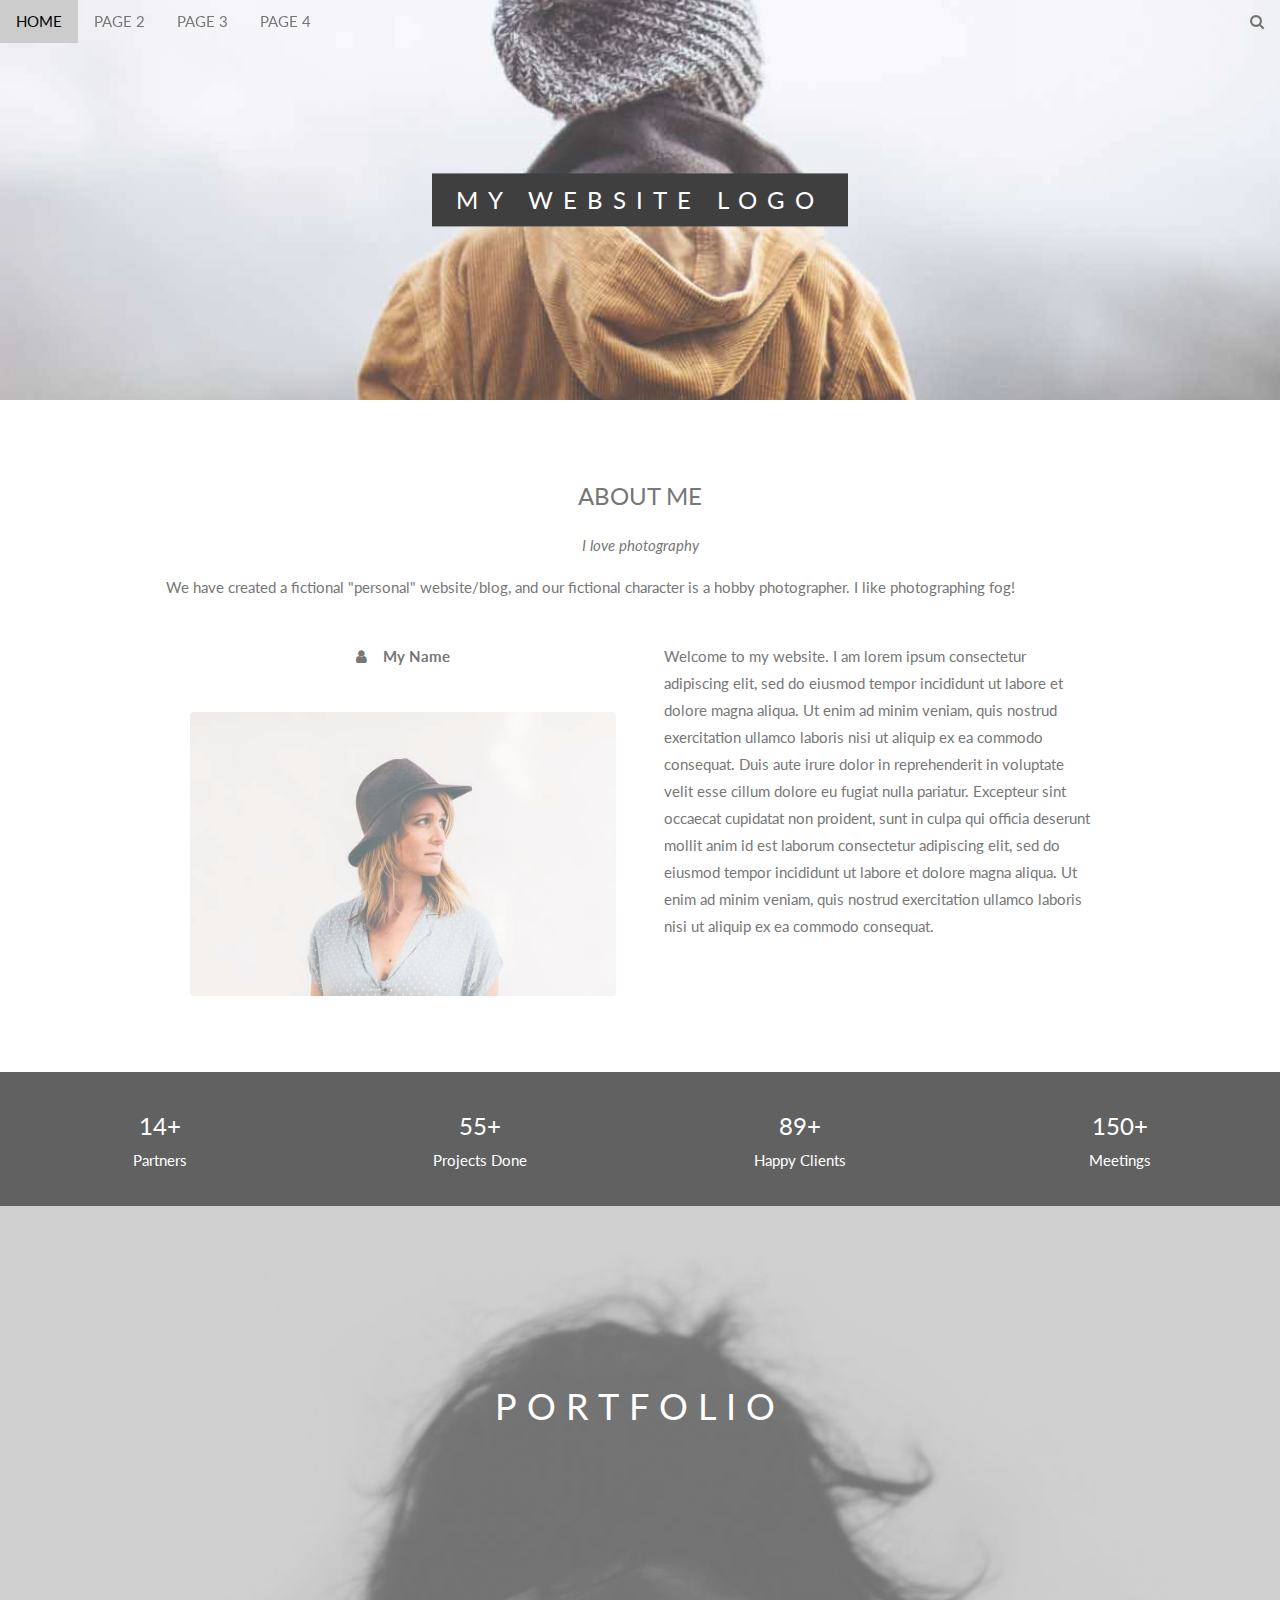
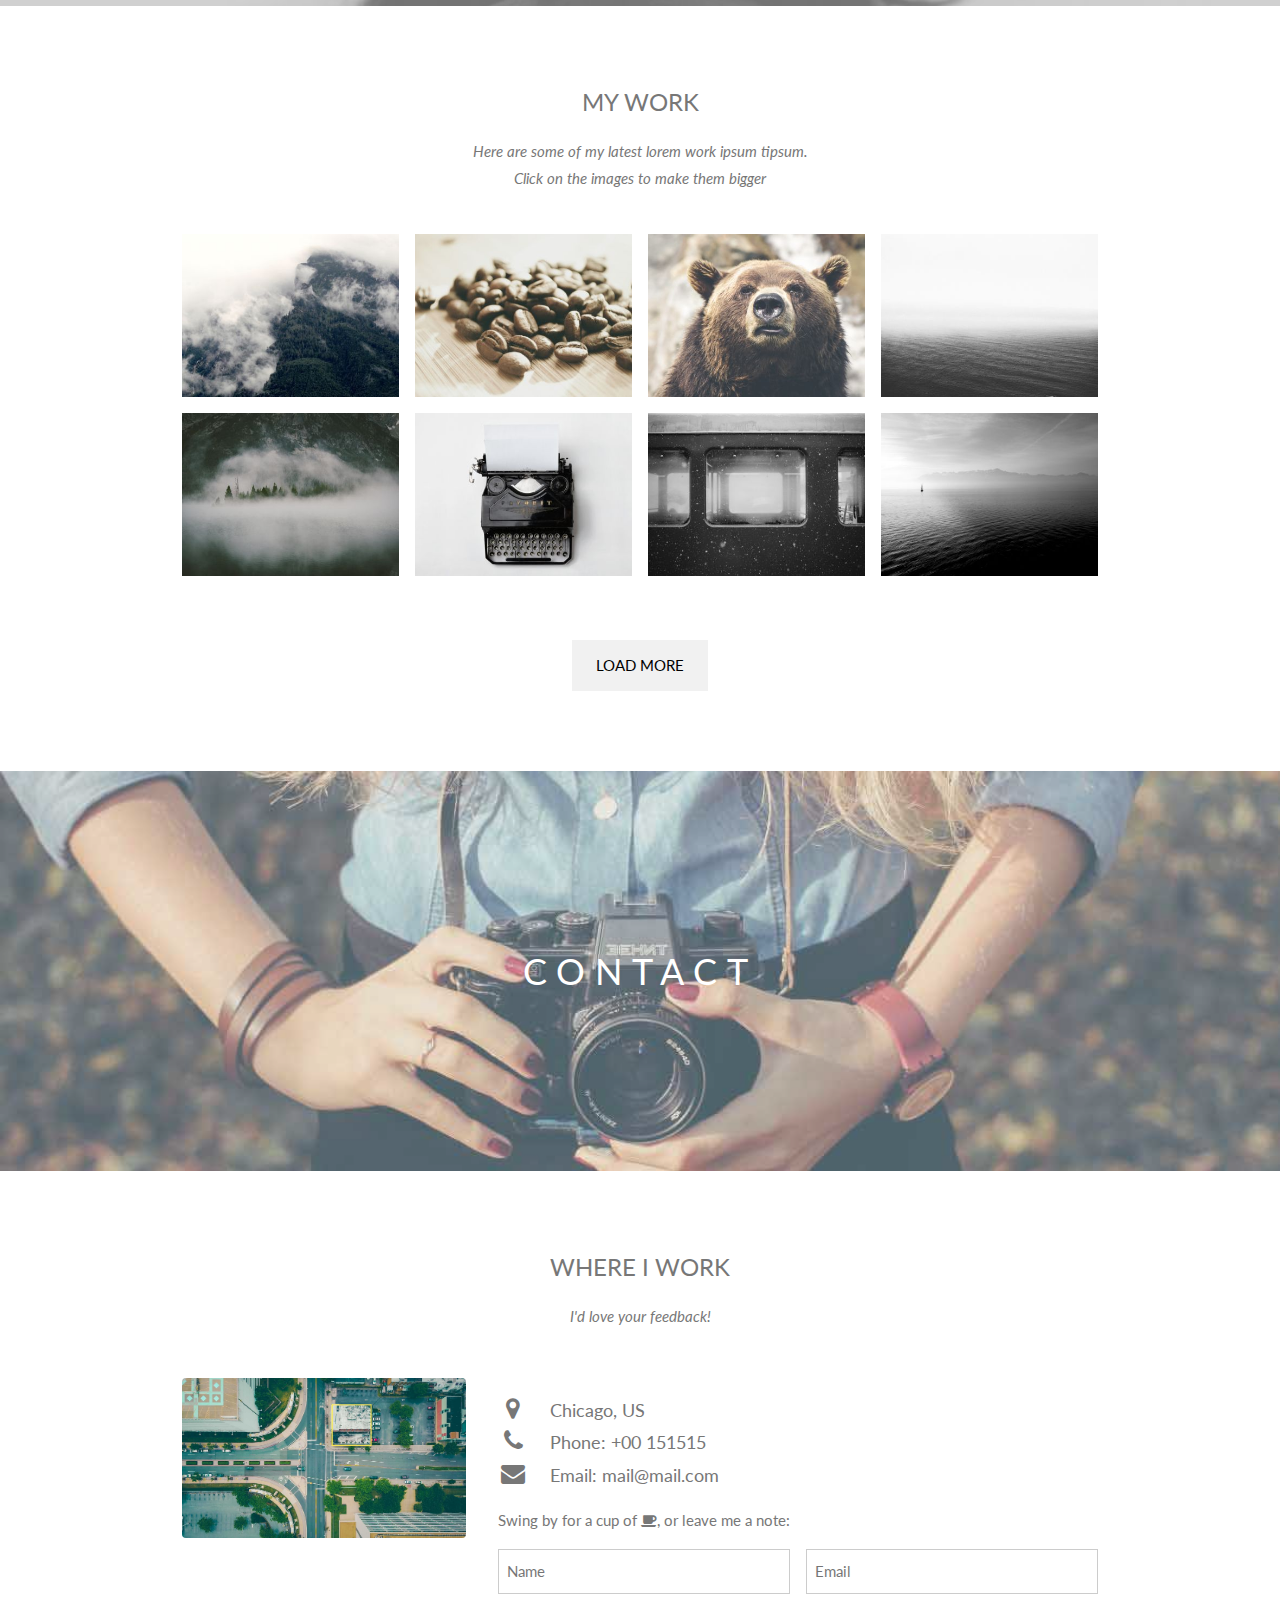
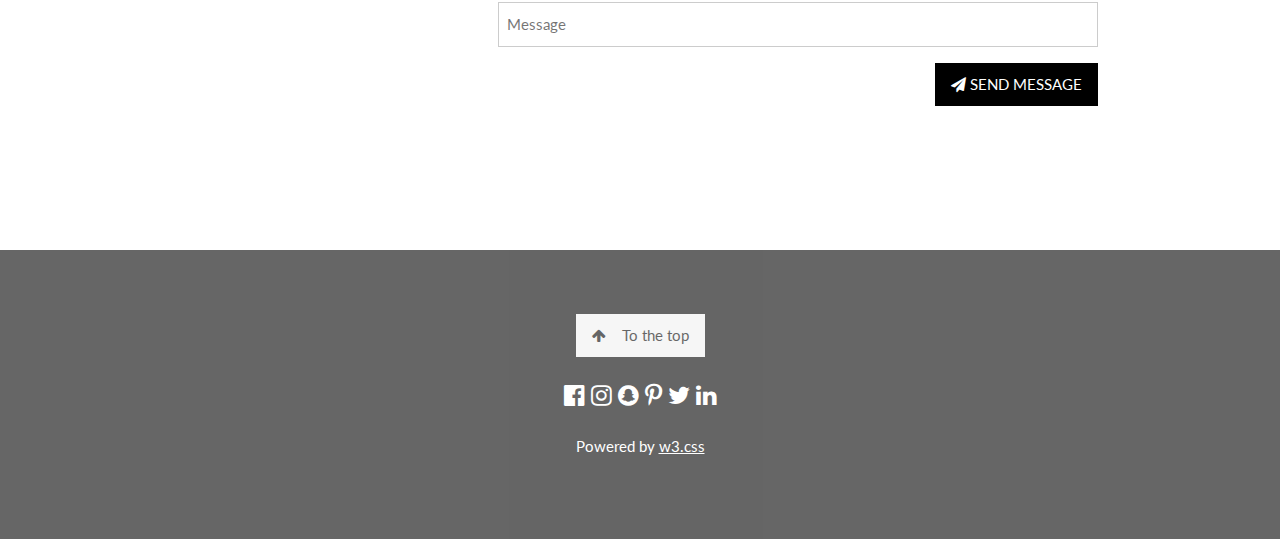
<file: project_5_files/index.html>
<!DOCTYPE html>

<html>
<title>W3.CSS Template</title>
<meta charset="UTF-8">
<meta name="viewport" content="width=device-width, initial-scale=1">
<link rel="stylesheet" href="css/w3.css">
<link rel="stylesheet" href="css/extras.css">
<link rel="stylesheet" href="https://fonts.googleapis.com/css?family=Lato">
<link rel="stylesheet" href="https://cdnjs.cloudflare.com/ajax/libs/font-awesome/4.7.0/css/font-awesome.min.css">
<body>

<!-- Navbar (sit on top) -->
<div class="w3-top">
  <div class="w3-bar" id="myNavbar">
    <a class="w3-bar-item w3-button w3-hover-black w3-hide-medium w3-hide-large w3-right" href="javascript:void(0);" onclick="toggleFunction()" title="Toggle Navigation Menu">
      <i class="fa fa-bars"></i>
    </a>
    <a href="index.html" class="w3-bar-item w3-button">HOME</a>
    <a href="page2.html" class="w3-bar-item w3-button w3-hide-small">PAGE 2</a>
    <a href="page3.html" class="w3-bar-item w3-button w3-hide-small">PAGE 3</a>
    <a href="page4.html" class="w3-bar-item w3-button w3-hide-small">PAGE 4</a>
    <a href="#" class="w3-bar-item w3-button w3-hide-small w3-right w3-hover-red">
      <i class="fa fa-search"></i>
    </a>
  </div>

  <!-- Navbar on small screens -->
  <div id="navDemo" class="w3-bar-block w3-white w3-hide w3-hide-large w3-hide-medium">
    <a href="page2.html" class="w3-bar-item w3-button" onclick="toggleFunction()">PAGE 2</a>
    <a href="page3.html" class="w3-bar-item w3-button" onclick="toggleFunction()">PAGE 3</a>
    <a href="page4.html" class="w3-bar-item w3-button" onclick="toggleFunction()">PAGE 4</a>
    <a href="#" class="w3-bar-item w3-button">SEARCH</a>
  </div>
</div>

<!-- First Parallax Image with Logo Text -->
<div class="bgimg-1 w3-display-container w3-opacity-min" id="home">
  <div class="w3-display-middle" style="white-space:nowrap;">
    <span class="w3-center w3-padding-large w3-black w3-xlarge w3-wide w3-animate-opacity">MY <span class="w3-hide-small">WEBSITE</span> LOGO</span>
  </div>
</div>

<!-- Container (About Section) -->
<div class="w3-content w3-container w3-padding-64" id="about">
  <h3 class="w3-center">ABOUT ME</h3>
  <p class="w3-center"><em>I love photography</em></p>
  <p>We have created a fictional "personal" website/blog, and our fictional character is a hobby photographer. I like photographing fog!</p>
  <div class="w3-row">
    <div class="w3-col m6 w3-center w3-padding-large">
      <p><b><i class="fa fa-user w3-margin-right"></i>My Name</b></p><br>
      <img src="images/avatar_hat.jpg" class="w3-round w3-image w3-opacity w3-hover-opacity-off" alt="Photo of Me" width="500" height="333">
    </div>

    <!-- Hide this text on small devices -->
    <div class="w3-col m6 w3-hide-small w3-padding-large">
      <p>Welcome to my website. I am lorem ipsum consectetur adipiscing elit, sed do eiusmod tempor incididunt ut labore et dolore magna aliqua. Ut enim ad minim veniam, quis nostrud exercitation ullamco laboris nisi ut aliquip ex ea commodo consequat. Duis aute irure
        dolor in reprehenderit in voluptate velit esse cillum dolore eu fugiat nulla pariatur. Excepteur sint occaecat cupidatat non proident, sunt in culpa qui officia deserunt mollit anim id est laborum consectetur adipiscing elit, sed do eiusmod tempor
        incididunt ut labore et dolore magna aliqua. Ut enim ad minim veniam, quis nostrud exercitation ullamco laboris nisi ut aliquip ex ea commodo consequat.</p>
    </div>
  </div>
</div>

<div class="w3-row w3-center w3-dark-grey w3-padding-16">
  <div class="w3-quarter w3-section">
    <span class="w3-xlarge">14+</span><br>
    Partners
  </div>
  <div class="w3-quarter w3-section">
    <span class="w3-xlarge">55+</span><br>
    Projects Done
  </div>
  <div class="w3-quarter w3-section">
    <span class="w3-xlarge">89+</span><br>
    Happy Clients
  </div>
  <div class="w3-quarter w3-section">
    <span class="w3-xlarge">150+</span><br>
    Meetings
  </div>
</div>

<!-- Second Parallax Image with Portfolio Text -->
<div class="bgimg-2 w3-display-container w3-opacity-min">
  <div class="w3-display-middle">
    <span class="w3-xxlarge w3-text-white w3-wide">PORTFOLIO</span>
  </div>
</div>

<!-- Container (Portfolio Section) -->
<div class="w3-content w3-container w3-padding-64" id="portfolio">
  <h3 class="w3-center">MY WORK</h3>
  <p class="w3-center"><em>Here are some of my latest lorem work ipsum tipsum.<br> Click on the images to make them bigger</em></p><br>

  <!-- Responsive Grid. Four columns on tablets, laptops and desktops. Will stack on mobile devices/small screens (100% width) -->
  <div class="w3-row-padding w3-center">
    <div class="w3-col m3">
      <img src="images/p1.jpg" style="width:100%" onclick="onClick(this)" class="w3-hover-opacity" alt="The mist over the mountains">
    </div>

    <div class="w3-col m3">
      <img src="images/p2.jpg" style="width:100%" onclick="onClick(this)" class="w3-hover-opacity" alt="Coffee beans">
    </div>

    <div class="w3-col m3">
      <img src="images/p3.jpg" style="width:100%" onclick="onClick(this)" class="w3-hover-opacity" alt="Bear closeup">
    </div>

    <div class="w3-col m3">
      <img src="images/p4.jpg" style="width:100%" onclick="onClick(this)" class="w3-hover-opacity" alt="Quiet ocean">
    </div>
  </div>

  <div class="w3-row-padding w3-center w3-section">
    <div class="w3-col m3">
      <img src="images/p5.jpg" style="width:100%" onclick="onClick(this)" class="w3-hover-opacity" alt="The mist">
    </div>

    <div class="w3-col m3">
      <img src="images/p6.jpg" style="width:100%" onclick="onClick(this)" class="w3-hover-opacity" alt="My beloved typewriter">
    </div>

    <div class="w3-col m3">
      <img src="images/p7.jpg" style="width:100%" onclick="onClick(this)" class="w3-hover-opacity" alt="Empty ghost train">
    </div>

    <div class="w3-col m3">
      <img src="images/p8.jpg" style="width:100%" onclick="onClick(this)" class="w3-hover-opacity" alt="Sailing">
    </div>
    <button class="w3-button w3-padding-large w3-light-grey" style="margin-top:64px">LOAD MORE</button>
  </div>
</div>

<!-- Modal for full size images on click-->
<div id="modal01" class="w3-modal w3-black" onclick="this.style.display='none'">
  <span class="w3-button w3-large w3-black w3-display-topright" title="Close Modal Image"><i class="fa fa-remove"></i></span>
  <div class="w3-modal-content w3-animate-zoom w3-center w3-transparent w3-padding-64">
    <img id="img01" class="w3-image">
    <p id="caption" class="w3-opacity w3-large"></p>
  </div>
</div>

<!-- Third Parallax Image with Portfolio Text -->
<div class="bgimg-3 w3-display-container w3-opacity-min">
  <div class="w3-display-middle">
     <span class="w3-xxlarge w3-text-white w3-wide">CONTACT</span>
  </div>
</div>

<!-- Container (Contact Section) -->
<div class="w3-content w3-container w3-padding-64" id="contact">
  <h3 class="w3-center">WHERE I WORK</h3>
  <p class="w3-center"><em>I'd love your feedback!</em></p>

  <div class="w3-row w3-padding-32 w3-section">
    <div class="w3-col m4 w3-container">
      <img src="images/map.jpg" class="w3-image w3-round" style="width:100%">
    </div>
    <div class="w3-col m8 w3-panel">
      <div class="w3-large w3-margin-bottom">
        <i class="fa fa-map-marker fa-fw w3-hover-text-black w3-xlarge w3-margin-right"></i> Chicago, US<br>
        <i class="fa fa-phone fa-fw w3-hover-text-black w3-xlarge w3-margin-right"></i> Phone: +00 151515<br>
        <i class="fa fa-envelope fa-fw w3-hover-text-black w3-xlarge w3-margin-right"></i> Email: mail@mail.com<br>
      </div>
      <p>Swing by for a cup of <i class="fa fa-coffee"></i>, or leave me a note:</p>
      <form action="/action_page.php" target="_blank">
        <div class="w3-row-padding" style="margin:0 -16px 8px -16px">
          <div class="w3-half">
            <input class="w3-input w3-border" type="text" placeholder="Name" required name="Name">
          </div>
          <div class="w3-half">
            <input class="w3-input w3-border" type="text" placeholder="Email" required name="Email">
          </div>
        </div>
        <input class="w3-input w3-border" type="text" placeholder="Message" required name="Message">
        <button class="w3-button w3-black w3-right w3-section" type="submit">
          <i class="fa fa-paper-plane"></i> SEND MESSAGE
        </button>
      </form>
    </div>
  </div>
</div>

<!-- Footer -->
<footer class="w3-center w3-black w3-padding-64 w3-opacity w3-hover-opacity-off">
  <a href="#home" class="w3-button w3-light-grey"><i class="fa fa-arrow-up w3-margin-right"></i>To the top</a>
  <div class="w3-xlarge w3-section">
    <i class="fa fa-facebook-official w3-hover-opacity"></i>
    <i class="fa fa-instagram w3-hover-opacity"></i>
    <i class="fa fa-snapchat w3-hover-opacity"></i>
    <i class="fa fa-pinterest-p w3-hover-opacity"></i>
    <i class="fa fa-twitter w3-hover-opacity"></i>
    <i class="fa fa-linkedin w3-hover-opacity"></i>
  </div>
  <p>Powered by <a href="https://www.w3schools.com/w3css/default.asp" title="W3.CSS" target="_blank" class="w3-hover-text-green">w3.css</a></p>
</footer>

<script>
// Modal Image Gallery
function onClick(element) {
  document.getElementById("img01").src = element.src;
  document.getElementById("modal01").style.display = "block";
  var captionText = document.getElementById("caption");
  captionText.innerHTML = element.alt;
}

// Change style of navbar on scroll
window.onscroll = function() {myFunction()};
function myFunction() {
    var navbar = document.getElementById("myNavbar");
    if (document.body.scrollTop > 100 || document.documentElement.scrollTop > 100) {
        navbar.className = "w3-bar" + " w3-card" + " w3-animate-top" + " w3-white";
    } else {
        navbar.className = navbar.className.replace(" w3-card w3-animate-top w3-white", "");
    }
}

// Used to toggle the menu on small screens when clicking on the menu button
function toggleFunction() {
    var x = document.getElementById("navDemo");
    if (x.className.indexOf("w3-show") == -1) {
        x.className += " w3-show";
    } else {
        x.className = x.className.replace(" w3-show", "");
    }
}
</script>

</body>
</html>
</file>
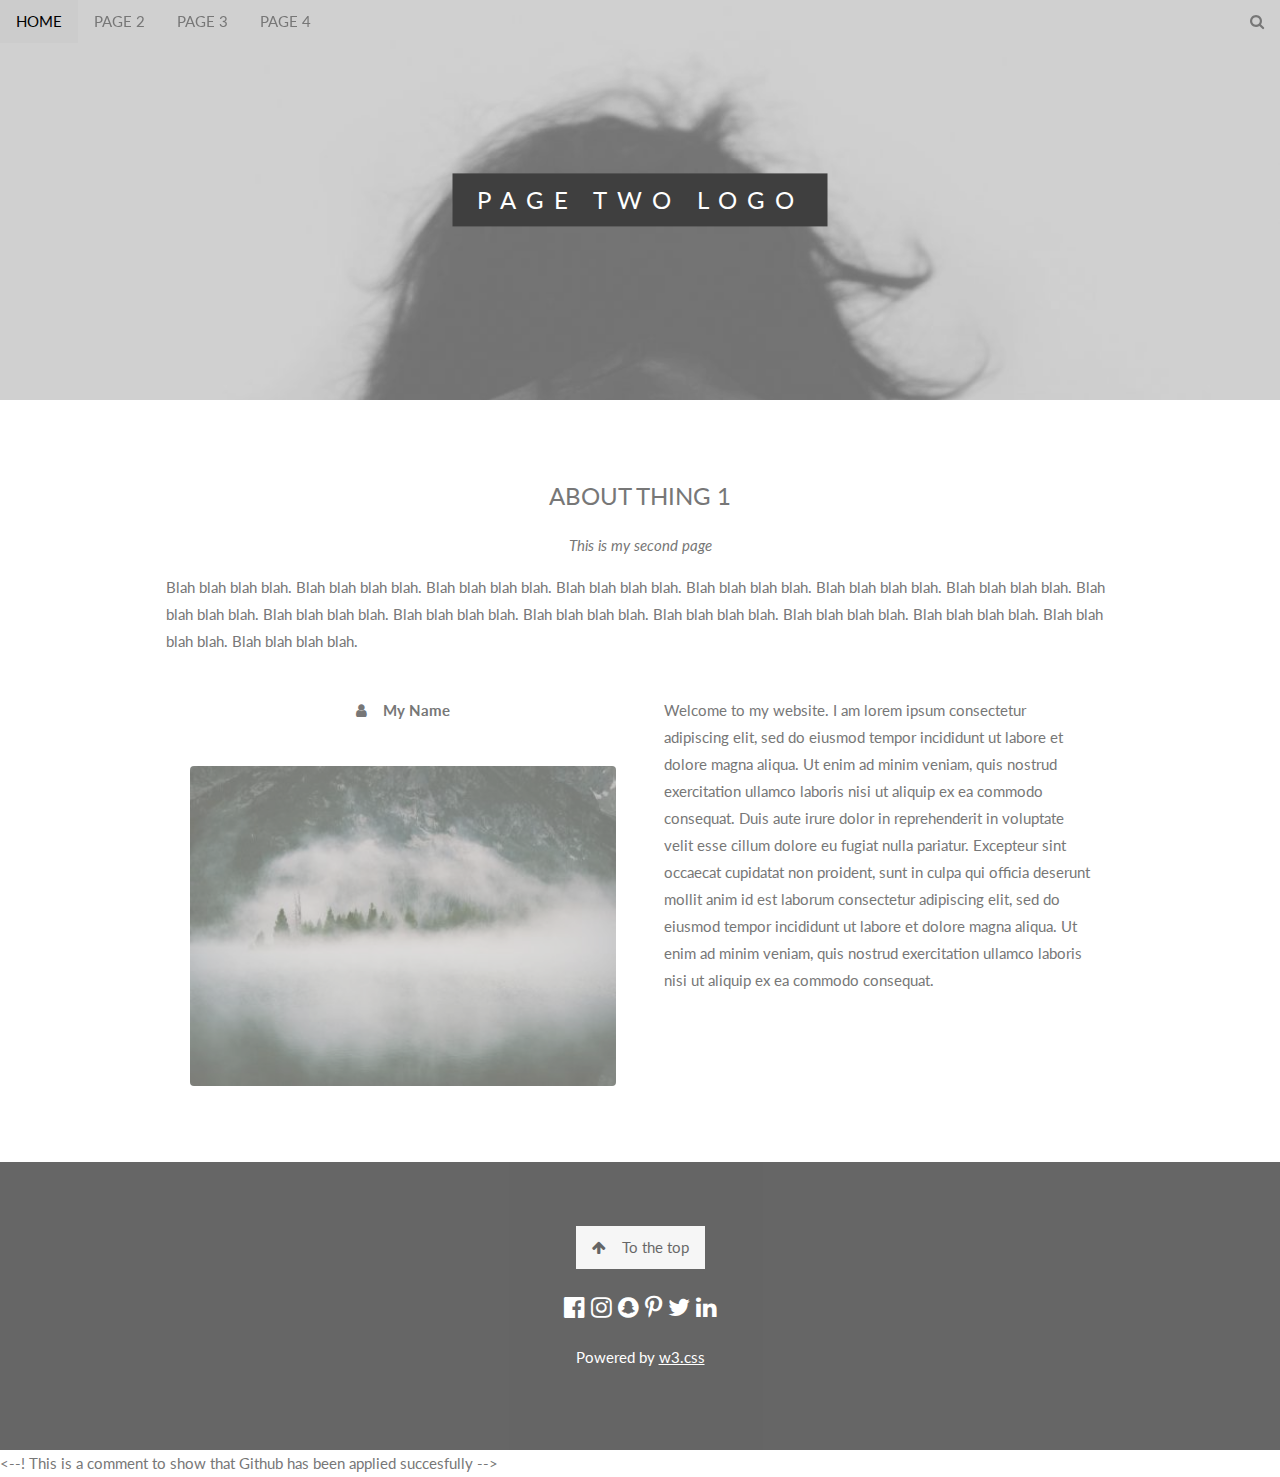
<file: project_5_files/page2.html>
<!DOCTYPE html>
<html>
<title>Page 2</title>
<meta charset="UTF-8">
<meta name="viewport" content="width=device-width, initial-scale=1">
<link rel="stylesheet" href="css/w3.css">
<link rel="stylesheet" href="css/extras.css">
<link rel="stylesheet" href="https://fonts.googleapis.com/css?family=Lato">
<link rel="stylesheet" href="https://cdnjs.cloudflare.com/ajax/libs/font-awesome/4.7.0/css/font-awesome.min.css">
<body>

<!-- Navbar (sit on top) -->
<div class="w3-top">
  <div class="w3-bar" id="myNavbar">
    <a class="w3-bar-item w3-button w3-hover-black w3-hide-medium w3-hide-large w3-right" href="javascript:void(0);" onclick="toggleFunction()" title="Toggle Navigation Menu">
      <i class="fa fa-bars"></i>
    </a>
    <a href="index.html" class="w3-bar-item w3-button">HOME</a>
    <a href="page2.html" class="w3-bar-item w3-button w3-hide-small">PAGE 2</a>
    <a href="page3.html" class="w3-bar-item w3-button w3-hide-small">PAGE 3</a>
    <a href="page4.html" class="w3-bar-item w3-button w3-hide-small">PAGE 4</a>
    <a href="#" class="w3-bar-item w3-button w3-hide-small w3-right w3-hover-red">
      <i class="fa fa-search"></i>
    </a>
  </div>

  <!-- Navbar on small screens -->
  <div id="navDemo" class="w3-bar-block w3-white w3-hide w3-hide-large w3-hide-medium">
      <a href="page2.html" class="w3-bar-item w3-button" onclick="toggleFunction()">PAGE 2</a>
      <a href="page3.html" class="w3-bar-item w3-button" onclick="toggleFunction()">PAGE 3</a>
      <a href="page4.html" class="w3-bar-item w3-button" onclick="toggleFunction()">PAGE 4</a>
      <a href="#" class="w3-bar-item w3-button">SEARCH</a>
  </div>
</div>

<!-- First Parallax Image with Logo Text -->
<div class="bgimg-2 w3-display-container w3-opacity-min" id="home">
  <div class="w3-display-middle" style="white-space:nowrap;">
    <span class="w3-center w3-padding-large w3-black w3-xlarge w3-wide w3-animate-opacity">PAGE <span class="w3-hide-small">TWO</span> LOGO</span>
  </div>
</div>

<!-- Container (About Section) -->
<div class="w3-content w3-container w3-padding-64" id="about">
  <h3 class="w3-center">ABOUT THING 1</h3>
  <p class="w3-center"><em>This is my second page</em></p>
  <p>
      Blah blah blah blah. Blah blah blah blah. Blah blah blah blah. Blah blah blah blah.
      Blah blah blah blah. Blah blah blah blah. Blah blah blah blah. Blah blah blah blah.
      Blah blah blah blah. Blah blah blah blah. Blah blah blah blah. Blah blah blah blah.
      Blah blah blah blah. Blah blah blah blah. Blah blah blah blah. Blah blah blah blah.
  </p>
  <div class="w3-row">
    <div class="w3-col m6 w3-center w3-padding-large">
      <p><b><i class="fa fa-user w3-margin-right"></i>My Name</b></p><br>
      <img src="images/p5.jpg" class="w3-round w3-image w3-opacity w3-hover-opacity-off" alt="Photo of Me" width="500" height="333">
    </div>

    <!-- Hide this text on small devices -->
    <div class="w3-col m6 w3-hide-small w3-padding-large">
      <p>Welcome to my website. I am lorem ipsum consectetur adipiscing elit, sed do eiusmod tempor incididunt ut labore et dolore magna aliqua. Ut enim ad minim veniam, quis nostrud exercitation ullamco laboris nisi ut aliquip ex ea commodo consequat. Duis aute irure
        dolor in reprehenderit in voluptate velit esse cillum dolore eu fugiat nulla pariatur. Excepteur sint occaecat cupidatat non proident, sunt in culpa qui officia deserunt mollit anim id est laborum consectetur adipiscing elit, sed do eiusmod tempor
        incididunt ut labore et dolore magna aliqua. Ut enim ad minim veniam, quis nostrud exercitation ullamco laboris nisi ut aliquip ex ea commodo consequat.</p>
    </div>
  </div>
</div>

<footer class="w3-center w3-black w3-padding-64 w3-opacity w3-hover-opacity-off">
  <a href="#home" class="w3-button w3-light-grey"><i class="fa fa-arrow-up w3-margin-right"></i>To the top</a>
  <div class="w3-xlarge w3-section">
    <i class="fa fa-facebook-official w3-hover-opacity"></i>
    <i class="fa fa-instagram w3-hover-opacity"></i>
    <i class="fa fa-snapchat w3-hover-opacity"></i>
    <i class="fa fa-pinterest-p w3-hover-opacity"></i>
    <i class="fa fa-twitter w3-hover-opacity"></i>
    <i class="fa fa-linkedin w3-hover-opacity"></i>
  </div>
  <p>Powered by <a href="https://www.w3schools.com/w3css/default.asp" title="W3.CSS" target="_blank" class="w3-hover-text-green">w3.css</a></p>
</footer>

<script>
// Modal Image Gallery
function onClick(element) {
  document.getElementById("img01").src = element.src;
  document.getElementById("modal01").style.display = "block";
  var captionText = document.getElementById("caption");
  captionText.innerHTML = element.alt;
}

// Change style of navbar on scroll
window.onscroll = function() {myFunction()};
function myFunction() {
    var navbar = document.getElementById("myNavbar");
    if (document.body.scrollTop > 100 || document.documentElement.scrollTop > 100) {
        navbar.className = "w3-bar" + " w3-card" + " w3-animate-top" + " w3-white";
    } else {
        navbar.className = navbar.className.replace(" w3-card w3-animate-top w3-white", "");
    }
}

// Used to toggle the menu on small screens when clicking on the menu button
function toggleFunction() {
    var x = document.getElementById("navDemo");
    if (x.className.indexOf("w3-show") == -1) {
        x.className += " w3-show";
    } else {
        x.className = x.className.replace(" w3-show", "");
    }
}
</script>
<--! This is a comment to show that Github has been applied succesfully -->
</body>
</html>
</file>
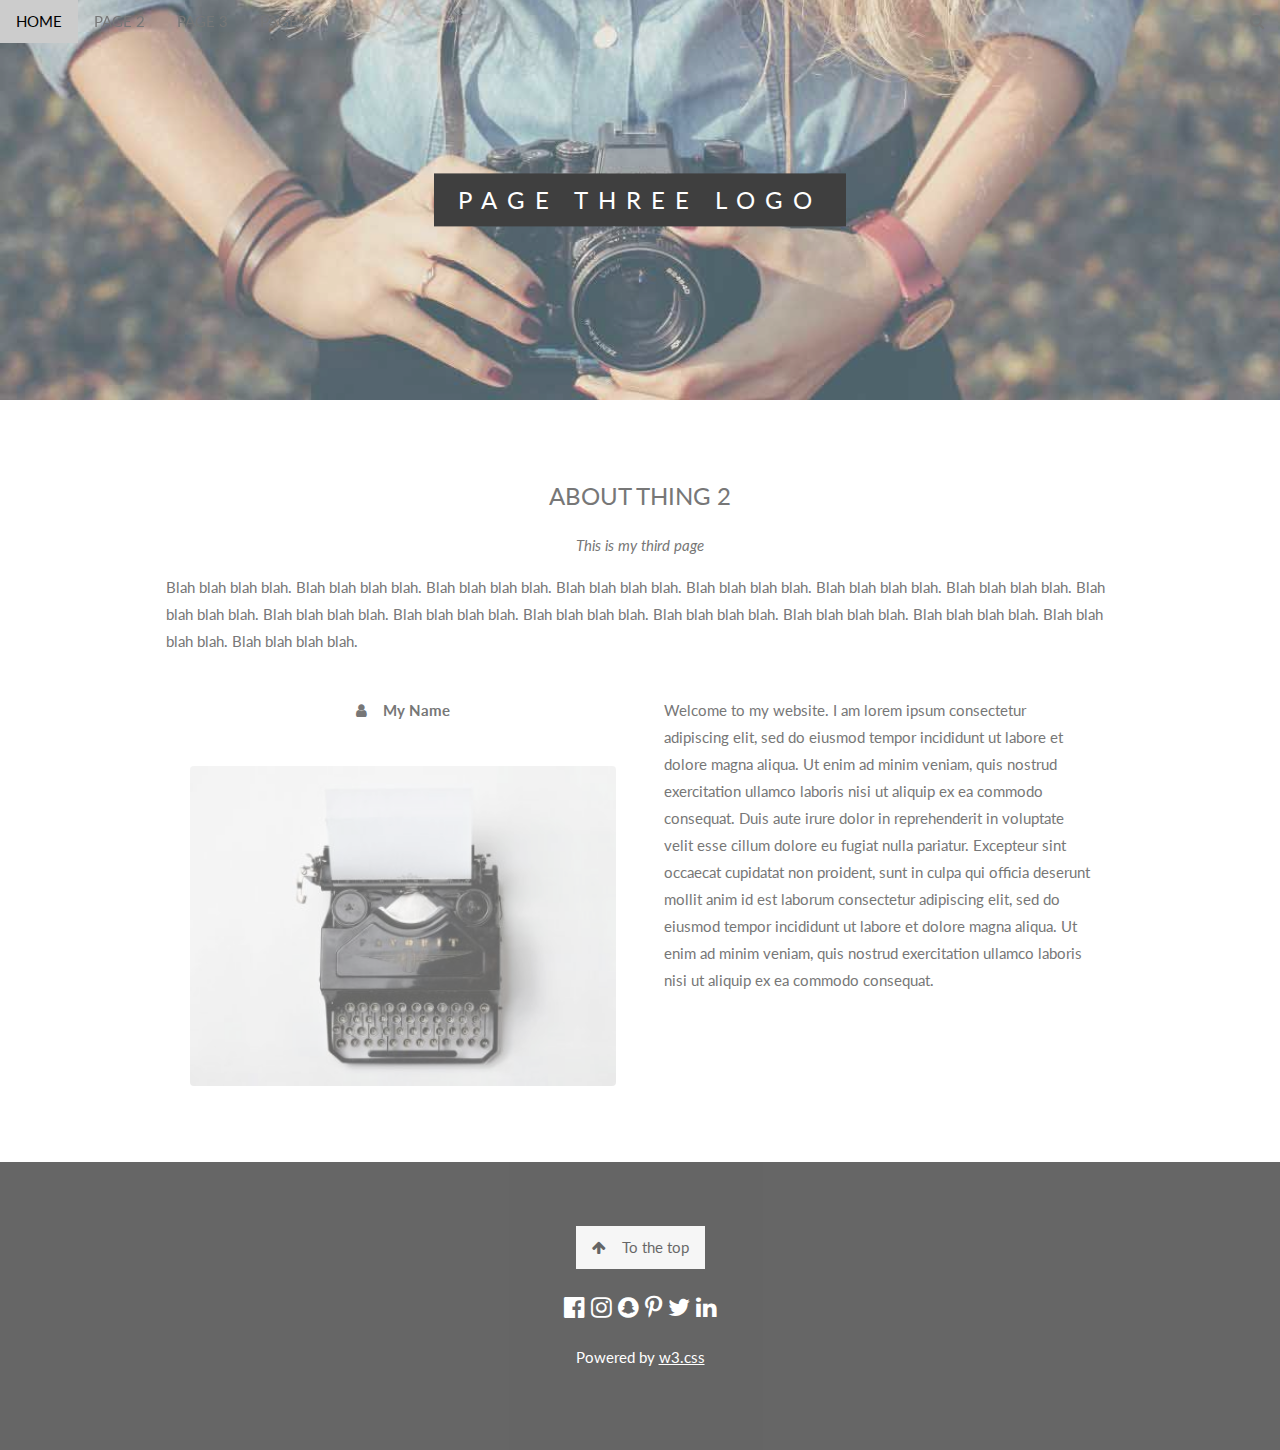
<file: project_5_files/page3.html>
<!DOCTYPE html>
<html>
<title>Page 2</title>
<meta charset="UTF-8">
<meta name="viewport" content="width=device-width, initial-scale=1">
<link rel="stylesheet" href="css/w3.css">
<link rel="stylesheet" href="css/extras.css">
<link rel="stylesheet" href="https://fonts.googleapis.com/css?family=Lato">
<link rel="stylesheet" href="https://cdnjs.cloudflare.com/ajax/libs/font-awesome/4.7.0/css/font-awesome.min.css">
<body>

<!-- Navbar (sit on top) -->
<div class="w3-top">
  <div class="w3-bar" id="myNavbar">
    <a class="w3-bar-item w3-button w3-hover-black w3-hide-medium w3-hide-large w3-right" href="javascript:void(0);" onclick="toggleFunction()" title="Toggle Navigation Menu">
      <i class="fa fa-bars"></i>
    </a>
    <a href="index.html" class="w3-bar-item w3-button">HOME</a>
    <a href="page2.html" class="w3-bar-item w3-button w3-hide-small">PAGE 2</a>
    <a href="page3.html" class="w3-bar-item w3-button w3-hide-small">PAGE 3</a>
    <a href="page4.html" class="w3-bar-item w3-button w3-hide-small">PAGE 4</a>
    <a href="#" class="w3-bar-item w3-button w3-hide-small w3-right w3-hover-red">
      <i class="fa fa-search"></i>
    </a>
  </div>

  <!-- Navbar on small screens -->
  <div id="navDemo" class="w3-bar-block w3-white w3-hide w3-hide-large w3-hide-medium">
    <a href="page2.html" class="w3-bar-item w3-button" onclick="toggleFunction()">PAGE 2</a>
    <a href="page3.html" class="w3-bar-item w3-button" onclick="toggleFunction()">PAGE 3</a>
    <a href="page4.html" class="w3-bar-item w3-button" onclick="toggleFunction()">PAGE 4</a>
    <a href="#" class="w3-bar-item w3-button">SEARCH</a>
  </div>
</div>

<!-- First Parallax Image with Logo Text -->
<div class="bgimg-3 w3-display-container w3-opacity-min" id="home">
  <div class="w3-display-middle" style="white-space:nowrap;">
    <span class="w3-center w3-padding-large w3-black w3-xlarge w3-wide w3-animate-opacity">PAGE <span class="w3-hide-small">THREE</span> LOGO</span>
  </div>
</div>

<!-- Container (About Section) -->
<div class="w3-content w3-container w3-padding-64" id="about">
  <h3 class="w3-center">ABOUT THING 2</h3>
  <p class="w3-center"><em>This is my third page</em></p>
  <p>
      Blah blah blah blah. Blah blah blah blah. Blah blah blah blah. Blah blah blah blah.
      Blah blah blah blah. Blah blah blah blah. Blah blah blah blah. Blah blah blah blah.
      Blah blah blah blah. Blah blah blah blah. Blah blah blah blah. Blah blah blah blah.
      Blah blah blah blah. Blah blah blah blah. Blah blah blah blah. Blah blah blah blah.
  </p>
  <div class="w3-row">
    <div class="w3-col m6 w3-center w3-padding-large">
      <p><b><i class="fa fa-user w3-margin-right"></i>My Name</b></p><br>
      <img src="images/p6.jpg" class="w3-round w3-image w3-opacity w3-hover-opacity-off" alt="Photo of Me" width="500" height="333">
    </div>

    <!-- Hide this text on small devices -->
    <div class="w3-col m6 w3-hide-small w3-padding-large">
      <p>Welcome to my website. I am lorem ipsum consectetur adipiscing elit, sed do eiusmod tempor incididunt ut labore et dolore magna aliqua. Ut enim ad minim veniam, quis nostrud exercitation ullamco laboris nisi ut aliquip ex ea commodo consequat. Duis aute irure
        dolor in reprehenderit in voluptate velit esse cillum dolore eu fugiat nulla pariatur. Excepteur sint occaecat cupidatat non proident, sunt in culpa qui officia deserunt mollit anim id est laborum consectetur adipiscing elit, sed do eiusmod tempor
        incididunt ut labore et dolore magna aliqua. Ut enim ad minim veniam, quis nostrud exercitation ullamco laboris nisi ut aliquip ex ea commodo consequat.</p>
    </div>
  </div>
</div>

<footer class="w3-center w3-black w3-padding-64 w3-opacity w3-hover-opacity-off">
  <a href="#home" class="w3-button w3-light-grey"><i class="fa fa-arrow-up w3-margin-right"></i>To the top</a>
  <div class="w3-xlarge w3-section">
    <i class="fa fa-facebook-official w3-hover-opacity"></i>
    <i class="fa fa-instagram w3-hover-opacity"></i>
    <i class="fa fa-snapchat w3-hover-opacity"></i>
    <i class="fa fa-pinterest-p w3-hover-opacity"></i>
    <i class="fa fa-twitter w3-hover-opacity"></i>
    <i class="fa fa-linkedin w3-hover-opacity"></i>
  </div>
  <p>Powered by <a href="https://www.w3schools.com/w3css/default.asp" title="W3.CSS" target="_blank" class="w3-hover-text-green">w3.css</a></p>
</footer>

<script>
// Modal Image Gallery
function onClick(element) {
  document.getElementById("img01").src = element.src;
  document.getElementById("modal01").style.display = "block";
  var captionText = document.getElementById("caption");
  captionText.innerHTML = element.alt;
}

// Change style of navbar on scroll
window.onscroll = function() {myFunction()};
function myFunction() {
    var navbar = document.getElementById("myNavbar");
    if (document.body.scrollTop > 100 || document.documentElement.scrollTop > 100) {
        navbar.className = "w3-bar" + " w3-card" + " w3-animate-top" + " w3-white";
    } else {
        navbar.className = navbar.className.replace(" w3-card w3-animate-top w3-white", "");
    }
}

// Used to toggle the menu on small screens when clicking on the menu button
function toggleFunction() {
    var x = document.getElementById("navDemo");
    if (x.className.indexOf("w3-show") == -1) {
        x.className += " w3-show";
    } else {
        x.className = x.className.replace(" w3-show", "");
    }
}
</script>

</body>
</html>
</file>
<file: project_5_files/css/extras.css>
body,h1,h2,h3,h4,h5,h6 {font-family: "Lato", sans-serif;}
body, html {
  height: 100%;
  color: #777;
  line-height: 1.8;
}

/* Create a Parallax Effect */
.bgimg-1, .bgimg-2, .bgimg-3 {
  background-attachment: fixed;
  background-position: center;
  background-repeat: no-repeat;
  background-size: cover;
}

/* First image (Logo. Full height) */
.bgimg-1 {
  background-image: url('../images/parallax1.jpg');
  min-height: 100%;
}

/* Second image (Portfolio) */
.bgimg-2 {
  background-image: url("../images/parallax2.jpg");
  min-height: 400px;
}

/* Third image (Contact) */
.bgimg-3 {
  background-image: url("../images/parallax3.jpg");
  min-height: 400px;
}

.w3-wide {letter-spacing: 10px;}
.w3-hover-opacity {cursor: pointer;}

/* Turn off parallax scrolling for tablets and phones */
@media only screen and (max-device-width: 1600px) {
  .bgimg-1, .bgimg-2, .bgimg-3 {
    background-attachment: scroll;
    min-height: 400px;
  }
}
</file>
